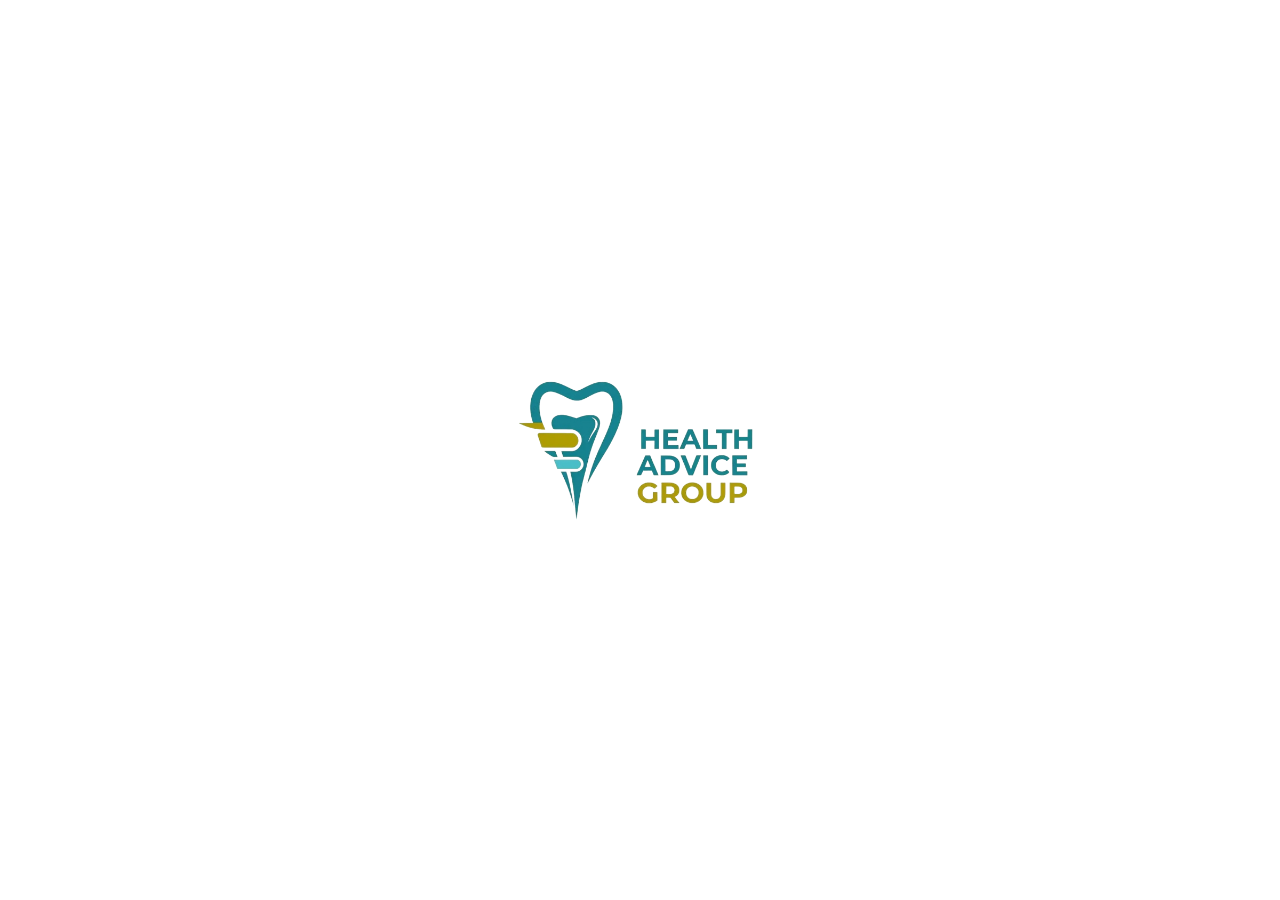
<file: index.html>
<!DOCTYPE html>
<html lang="en">

<head>
    <meta charset="UTF-8" />
    <meta name="viewport" content="width=device-width, initial-scale=1.0" />
    <title>Health Advice Group - Home</title>
    <link rel="shortcut icon"
        href="https://preview.redd.it/what-is-the-rawest-pose-sonic-has-ever-dropped-v0-gs5ohsdvew5c1.jpg?width=1080&crop=smart&auto=webp&s=416558a4333d4c4a221580bcd2dfe4e0af14a937">
    <link rel="stylesheet" href="home/style.css">
</head>

<body>
    <header>
        <section class="headlines">
            <div class="headers">
                <img src="home/images/logo.png" id="logo">
                <nav class="nav-links main-links">
                    <ul>
                        <li style="position: relative;">
                            <a id="select-service">Select a service</a>
                            <div class="selected" id="selected">
                                <ul>
                                    <li><a href="services/checklogin.php">Login</a></li>
                                    <li><a href="services/checksignup.php">Sign up</a></li>
                                </ul>
                            </div>
                        </li>
                        <li><a href="#" id="aboutUs">About Us</a></li>
                        <li><a href="#contact" id="contactUs">Contact Us</a></li>
                        <li><a href="#" id="reviews">Reviews</a></li>
                    </ul>
                </nav>
            </div>
        </section>
    </header>
    <main>
        <section class="main-site">
            <div class="welcome">
                <h1>Health Advice Group</h1>
                <p>Empowering healthier lives through expert guidance,<br> tailored wellness solutions,<br> and trusted
                    health
                    advice for individuals and communities.</p>
            </div>
        </section>

        <section class="information">
            <div id="texteditor"></div>
            <div class="contactUs" id="contact">
                <fieldset class="contactInfo">
                    <legend>
                        <h2>Contact Us</h2>
                    </legend>
                    <form action="./index.html" method="POST">
                        <label for="firstName">Enter Your First Name: </label>
                        <input id="firstName" name="firstName" type="text" required />
                        <label for="lastName">Enter Your Last Name: </label>
                        <input id="lastName" name="lastName" type="text" required />
                        <label for="gmail">Enter your email here: </label>
                        <input id="gmail" name="gmail" type="email" required />
                        <label for="message">Reason for contact: </label>
                        <textarea id="message" placeholder="Enter your message here"></textarea>
                        <input id="submit" placeholder="Submit" type="submit">
                    </form>
                </fieldset>
            </div>
        </section>
    </main>
    <script src="home/script.js"></script>
</body>

</html>
</file>
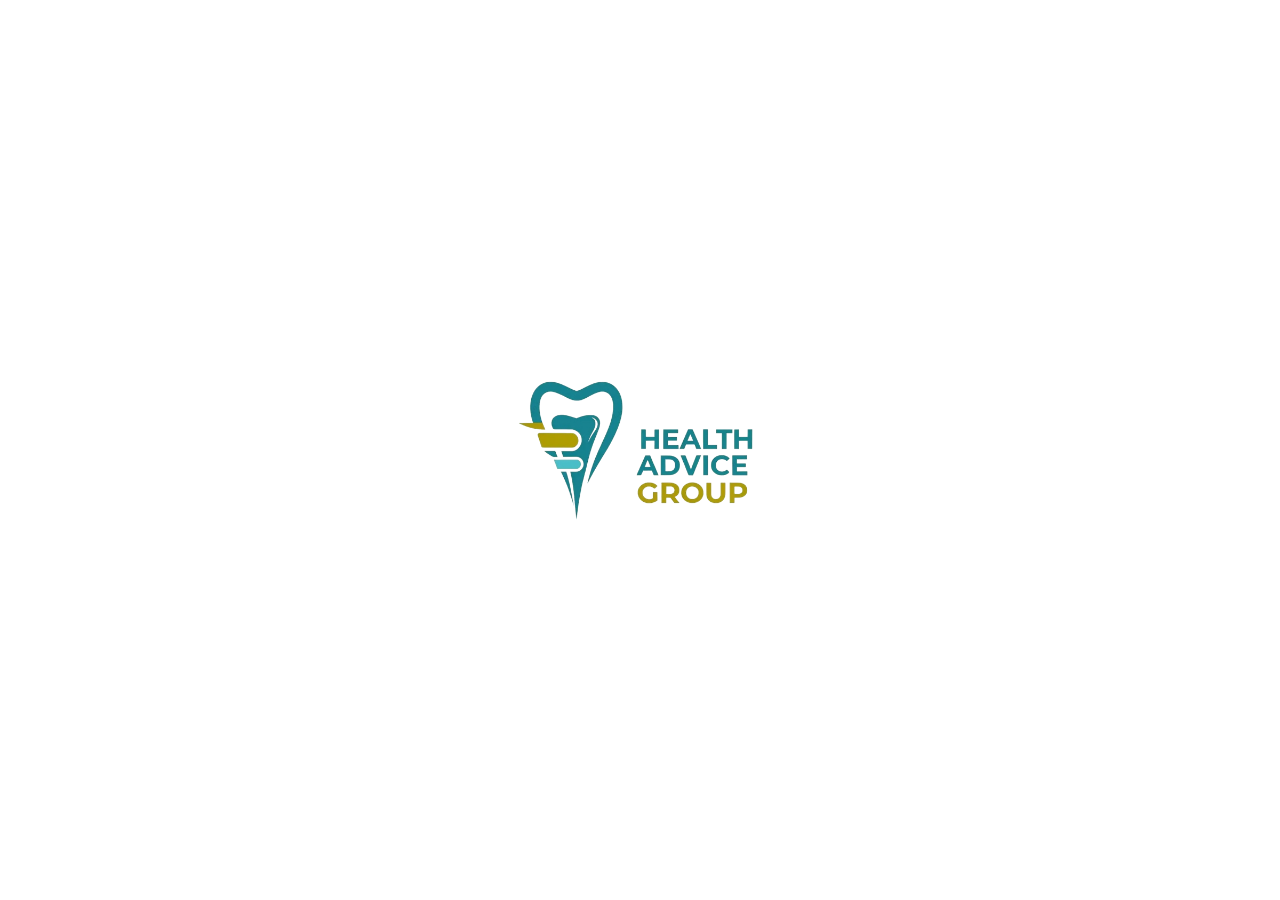
<file: loading.html>
<!DOCTYPE html>
<html lang="en">

<head>
    <meta charset="UTF-8" />
    <meta name="viewport" content="width=device-width, initial-scale=1.0" />
    <title>Health Advice Group - Loading</title>
    <link rel="stylesheet" href="loading/style.css">
    <link rel="shortcut icon" href="https://upload.wikimedia.org/wikipedia/en/4/41/ShadowTheHedgehogSA2.png">
</head>

<body>
    <div id="loading-screen">
        <img src="home/images/logo.png" alt="Loading..." />
        <div class="loader"></div>
    </div>

    <script src="loading/script.js"></script>
</body>

</html>
</file>
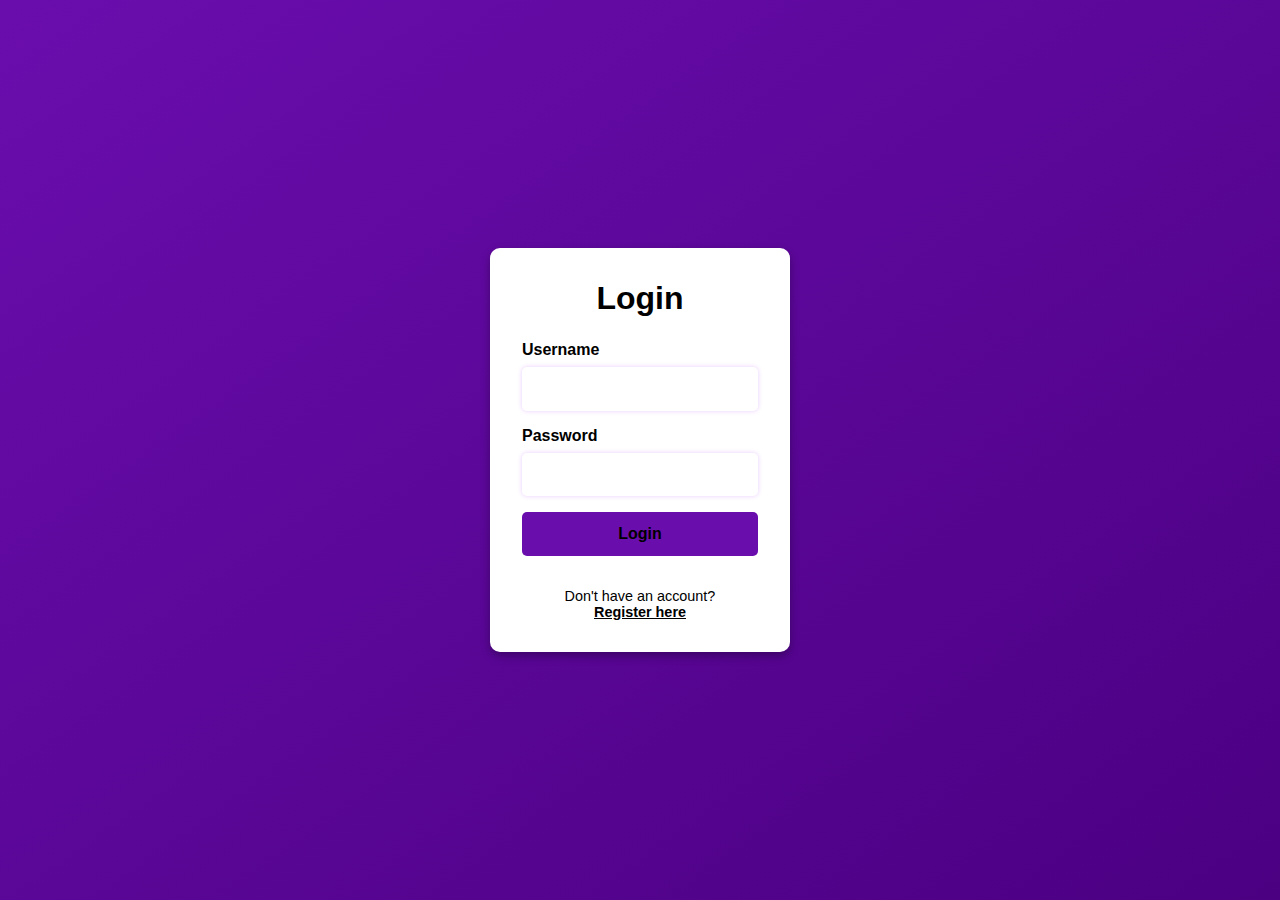
<file: login.html>
<!DOCTYPE html>
<html lang="en">

<head>
    <meta charset="UTF-8" />
    <meta name="viewport" content="width=device-width, initial-scale=1.0" />
    <title>Health Advice Group - Login</title>
    <link rel="shortcut icon"
        href="https://static.wikia.nocookie.net/sonic/images/2/26/Sonicchannel_silver.png/revision/latest/scale-to-width-down/250?cb=20230731233657">
    <link rel="stylesheet" href="login/style.css">
</head>

<body>
    <main>
        <section class="login-section">
            <h1>Login</h1>
            <form class="login-form" action="Service/login.php" method="POST">
                <div class="form-group">
                    <label for="username">Username</label>
                    <input type="text" id="username" name="username" required />
                </div>
                <div class="form-group">
                    <label for="password">Password</label>
                    <input type="password" id="password" name="password" required />
                </div>
                <button type="submit" class="login-button">Login</button>
                <p class="register-link">Don't have an account? <br> <a href="signup.html"><span class="register-button">Register here</span></a></p>
            </form>
        </section>
    </main>
    <script src="login/script.js"></script>
</body>

</html>
</file>
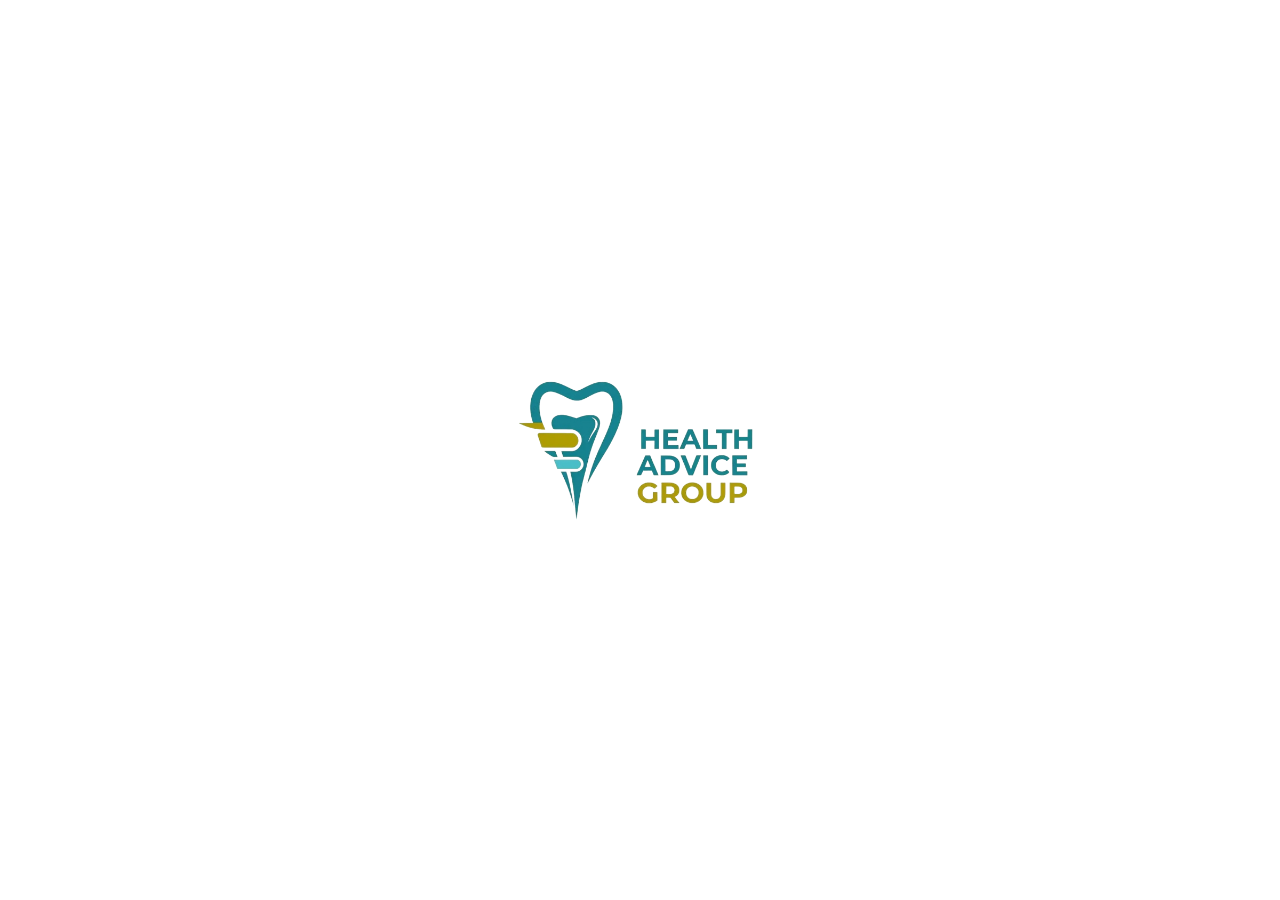
<file: signup.html>
<!DOCTYPE html>
<html lang="en">

<head>
    <meta charset="UTF-8" />
    <meta name="viewport" content="width=device-width, initial-scale=1.0" />
    <title>Health Advice Group - signup</title>
    <link rel="shortcut icon"
        href="https://static.wikia.nocookie.net/miles-tails-prower/images/7/7c/Miles_Tails_Prower_Sonic_and_All-Stars_Racing_Transformed_1.png/revision/latest?cb=20231021004938">
    <link rel="stylesheet" href="signup/style.css">
</head>

<body>
    <main>
        <section class="signup-section">
            <h1>Signup</h1>
            <form class="signup-form" action="signup.php" method="POST">
                <div class="form-group">
                    <label for="firstName">First Name: </label>
                    <input for="firstName" name="firstName" type="text" required />
                </div>
                <div class="form-group">
                    <label for="lastName">Last Name: </label>
                    <input for="lastName" name="lastName" type="text" required />
                </div>
                <div class="form-group">
                    <label for="gmail">Email: </label>
                    <input for="gmail" name="gmail" type="email" required />
                </div>
                <div class="form-group">
                    <label for="username">Username: </label>
                    <input type="text" id="username" name="username" required />
                </div>
                <div class="form-group">
                    <label for="password">Password: </label>
                    <input type="password" id="password" name="password" min="3" max="5" required />
                </div>
                <div class="form-group">
                    <label for="repassword">Reenter Password: </label>
                    <input type="password" id="repassword" name="repassword" min="3" max="5" required />
                </div>
                <button type="submit" class="signup-button">SIGNUP</button>
                <p class="register-link">Already have an account?<br><a href="login.html"><span>Login here</span></a></p>
            </form>
        </section>
    </main>
    <script src="signup/script.js"></script>
</body>

</html>
</file>
<file: home/style.css>
/* Universal Section */
* {
    margin: 0;
    padding: 0;
}

:root {
    --background-colours: #f0f0f0;
    --text-colour: rgb(25, 80, 91);
    --hover-colour: rgb(17, 57, 65);
    --input-colour: #0a0a23;
    --input-background: #1b1b32;
    --input-text: white;
}

html {
    scroll-behavior: smooth;
}

/* Main Section */

.headlines {
    min-height: 10vh;
    width: 100%;
    position: relative;
    background-position: center;
    background-size: cover;
    border-bottom: 1px solid black;
    background-color: var(--background-colours);
}

.nav-links ul li {
    list-style: none;
    display: inline-block;
    padding: 2px 20px;
}

.nav-links ul li a,
.nav-links ul li select {
    text-decoration: none;
    color: var(--text-colour);
    font-size: 3vh;
    background: none;
}

.nav-links ul li::after {
    content: "";
    width: 0%;
    height: 2px;
    background: var(--hover-colour);
    display: block;
    margin: auto;
    transition: 0.5s;
}

.nav-links ul li:hover::after {
    width: 100%;
}

.nav-links ul li select {
    border-style: none;
}


.nav-links ul li select:hover {
    background: transparent;
}

.nav-links {
    flex: 1;
    text-align: right;
}

nav {
    display: flex;
    padding: 2% 4%;
    flex-direction: row-reverse;
    align-items: center;
}

#logo {
    width: 11vh;
    height: 11vh;
    position: absolute;
    margin-left: 5vh;
}

@media only screen and (max-width: 500px) {
    #logo {
        width: 9vh;
        height: 9vh;
        position: absolute;
        right: 80%;
        margin-left: 5vh;
    }
}

.nav-links ul li button {
    border: none;
}

/* Dropdown Select */
.selected {
    display: none;
    background-color: #ffffff;
    border: 1px solid #dcdcdc;
    border-radius: 8px;
    box-shadow: 0 4px 6px rgba(0, 0, 0, 0.1);
    padding: 0.5rem;
    flex-direction: column;
    align-items: flex-start;
    position: absolute;
    z-index: 1000;
    top: 100%;
    left: 12%;
}

.selected ul {
    list-style: none;
    width: 100%;
    padding: 0;
    margin: 0;
}

.selected ul li {
    width: 100%;
    padding: 0.5rem 0;
    text-align: center;
    margin: 0;
    cursor: pointer;
    transition: background 0.3s ease-in-out;
}

.selected ul li:hover {
    background-color: #f7f7f7;
}

#select-service:hover {
    cursor: pointer;
}

.selected ul li a {
    font-size: 1.2rem;
    color: var(--text-colour);
    text-decoration: none;
    width: 100%;
    display: block;
}

/* Welcome section*/

.main-site {
    min-height: 90vh;
    width: 100%;
    background-image: url("images/stockpeople_bg.png");
    background-position: center;
    background-size: cover;
    position: relative;
}

.welcome h1 {
    padding: 30vh 0 3vh 0;
    font-size: 10.25vh;
    color: var(--text-colour);
}

.welcome p {
    font-size: 3vh;
    color: var(--text-colour);
}

.welcome {
    margin-left: 10vh;
}

@media only screen and (max-width: 700px) {
    .welcome h1 {
        padding: 30vh 0 3vh 0;
        font-size: 7.25vh;
        color: var(--text-colour);
        position: absolute;
        bottom: 50%;
    }

    .welcome p {
        font-size: 3vh;
        color: var(--text-colour);
        position: absolute;
        top: 50%;
    }

    .welcome {
        margin-left: 5vh;
    }
}

/* Review Section */

.review-section {
    width: 80%;
    margin: auto;
    text-align: center;
    padding-top: 50px;
    padding-bottom: 50px;
}

.review-section h1 {
    font-size: 36px;
    font-weight: 600;
}

.review-section p {
    color: var(--text-colour);
    font-size: 16px;
    font-weight: 300;
    line-height: 22px;
    padding: 10px;
}

/* About Us Section */

.about-section {
    display: flex;
    justify-content: space-between;
    align-items: flex-start;
    padding: 20px;
    gap: 20px;
    background-color: var(--background-colours);
}

.about-content {
    display: flex;
    flex-direction: row;
    width: 100%;
}

.about-text {
    flex: 1;
    font-size: 16px;
    line-height: 1.6;
    color: var(--text-colour);
}

.about-text p {
    padding-bottom: 10px;
}

.about-image {
    flex: 1;
    display: flex;
    justify-content: center;
    align-items: center;
}

.about-image img {
    max-width: 100%;
    height: auto;
    border-radius: 8px;
}

@media only screen and (max-width: 700px) {
    .about-image {
        display: none;
    }

    .about-text h1 {
        font-size: 40px;
        text-align: center;
    }
}

/* Contact Us */
.contactUs {
    margin: 0;
    padding: 2em;
    text-align: left;
    background-color: var(--input-background);
    width: 100%;
    box-sizing: border-box;
    border-radius: 0;
}

.contactInfo {
    display: flex;
    flex-direction: column;
    gap: 1rem;
    width: 100%;
}

.contactInfo legend h2 {
    color: var(--input-text);
    font-size: 30px;
    margin-bottom: 10px;
}

.contactInfo input,
textarea {
    margin: 0.1rem 0;
    width: 80%;
    background-color: #0a0a23;
    border: 1px solid #0a0a23;
    color: #ffffff;
    padding: 1em;
    font-size: 1rem;
    border-radius: 6px;
    transition: border-color 0.3s ease, background-color 0.3s ease;
}

.contactInfo input:focus,
textarea:focus {
    border-color: var(--hover-colour);
    background-color: #333;
    outline: none;
}

.contactInfo input[type="submit"] {
    display: block;
    width: 30%;
    padding: 1.2em;
    font-size: 1.1rem;
    background-color: #3b3b4f;
    border: none;
    color: white;
    cursor: pointer;
    transition: background-color 0.3s ease;
    border-radius: 6px;
}

.contactInfo input[type="submit"]:hover {
    background-color: #555761;
}

label {
    display: block;
    margin: 0.5rem 0;
    font-weight: 500;
    color: #f5f6f7;
    font-size: 1rem;
}

fieldset {
    border-style: none;
}

@media only screen and (max-width: 700px) {

    .contactInfo input,
    textarea {
        margin: 0.1rem 0;
        width: 80%;
        height: 6px;
        background-color: #0a0a23;
        border: 1px solid #0a0a23;
        color: #ffffff;
        padding: 1em;
        font-size: 1rem;
        border-radius: 6px;
        transition: border-color 0.3s ease, background-color 0.3s ease;
    }

    .contactInfo input[type="submit"] {
        display: block;
        width: 50%;
        margin: 10px 0;
        padding: 1rem;
        font-size: 1.1rem;
        background-color: #3b3b4f;
        border: none;
        color: white;
        cursor: pointer;
        transition: background-color 0.3s ease;
        border-radius: 6px;
        text-align: center;
        line-height: 0;
    }
}
</file>
<file: loading/style.css>
* {
    padding: 0;
    margin: 0;
}

:root{
    --background-colours: white;
}

/* Style the body and set a white background */
body {
    background-color: white;
    font-family: Arial, sans-serif;
}

/* Fullscreen loading screen */
#loading-screen {
    position: fixed;
    top: 0;
    left: 0;
    right: 0;
    bottom: 0;
    background-color: var(--background-colours);
    display: flex;
    justify-content: center;
    align-items: center;
    z-index: 9999;
}

/* Image styling */
#loading-screen img {
    width: 20pc;
    height: auto;
}
</file>
<file: login/style.css>
/* Universal settings */
* {
    padding: 0;
    margin: 0;
    box-sizing: border-box;
}

:root {
    --input-box: white;
    --text-colour: black;
}

body,
html {
    font-family: Arial, sans-serif;
    background: purple;
    color: black;
}

main {
    min-height: 100vh;
    width: 100%;
    display: flex;
    justify-content: center;
    align-items: center;
    background: linear-gradient(to bottom right, #6a0dad, #4b0082);
}

/* Login Sections */

.login-section {
    background: var(--input-box);
    border-radius: 10px;
    padding: 2rem;
    width: 300px;
    text-align: center;
    box-shadow: 0 4px 10px rgba(0, 0, 0, 0.3);
}

h1 {
    margin-bottom: 1.5rem;
    font-size: 2rem;
}

.login-form {
    display: flex;
    flex-direction: column;
    gap: 1rem;
}

.form-group {
    text-align: left;
}

label {
    display: block;
    margin-bottom: 0.5rem;
    font-weight: bold;
}

input {
    width: 100%;
    padding: 0.8rem;
    border: none;
    box-shadow: 0 0 5px #eacdff;
    border-radius: 5px;
    font-size: 1rem;
}

input:focus {
    outline: none;
    box-shadow: 0 0 5px #6a0dad;
}

.login-button {
    padding: 0.8rem;
    border: none;
    border-radius: 5px;
    background: #6a0dad;
    color: var(--text-colour);
    font-size: 1rem;
    font-weight: bold;
    cursor: pointer;
    transition: background 0.3s;
}

.login-button:hover {
    background: #4b0082;
}

.register-link {
    margin-top: 1rem;
    font-size: 0.9rem;
}

.register-link a {
    color: black;
    text-decoration: underline;
    font-weight: bold;
}
</file>
<file: signup/style.css>
/* Universal settings */
* {
    padding: 0;
    margin: 0;
    box-sizing: border-box;
}

:root {
    --input-box: white;
    --text-colour: black;
}

body,
html {
    font-family: Arial, sans-serif;
    background: purple;
    color: black;
}

main {
    min-height: 100vh;
    width: 100%;
    display: flex;
    justify-content: center;
    align-items: center;
    background: linear-gradient(to bottom right, #6a0dad, #4b0082);
}

/* signup Sections */

.signup-section {
    background: var(--input-box);
    border-radius: 10px;
    padding: 2rem;
    width: 300px;
    text-align: center;
    box-shadow: 0 4px 10px rgba(0, 0, 0, 0.3);
}

h1 {
    margin-bottom: 1.5rem;
    font-size: 2rem;
}

.signup-form {
    display: flex;
    flex-direction: column;
    gap: 1rem;
}

.form-group {
    text-align: left;
}

label {
    display: block;
    margin-bottom: 0.5rem;
    font-weight: bold;
}

input {
    width: 100%;
    padding: 0.8rem;
    border: none;
    box-shadow: 0 0 5px #eacdff;
    border-radius: 5px;
    font-size: 1rem;
}

input:focus {
    outline: none;
    box-shadow: 0 0 5px #6a0dad;
}

.signup-button {
    padding: 0.8rem;
    border: none;
    border-radius: 5px;
    background: #6a0dad;
    color: var(--text-colour);
    font-size: 1rem;
    font-weight: bold;
    cursor: pointer;
    transition: background 0.3s;
}

.signup-button{
    color: white;
}

.signup-button:hover {
    background: #4b0082;
}

/* Register form */

.register-link {
    margin-top: 1rem;
    font-size: 0.9rem;
}

.register-link a {
    color: black;
    text-decoration: underline;
    font-weight: bold;
}

span{
    color: #6a0dad;
}
</file>
